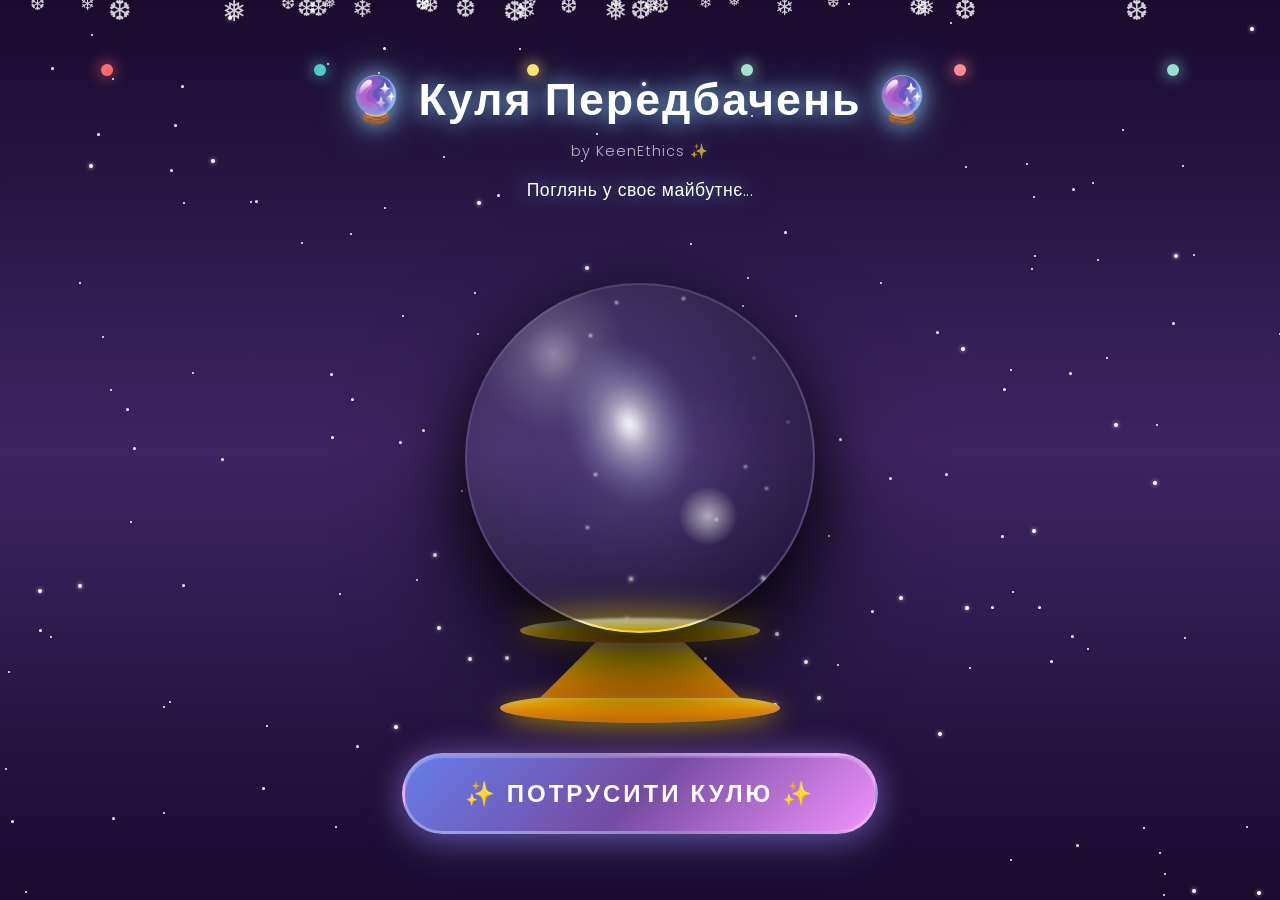
<file: index.html>
<!DOCTYPE html>
<html lang="uk">
	<head>
		<meta charset="UTF-8" />
		<meta name="viewport" content="width=device-width, initial-scale=1.0" />
		<title>Куля Передбачень</title>
		<link rel="preconnect" href="https://fonts.googleapis.com" />
		<link rel="preconnect" href="https://fonts.gstatic.com" crossorigin />
		<link
			href="https://fonts.googleapis.com/css2?family=Poppins:wght@400;600;700&display=swap"
			rel="stylesheet"
		/>
		<style>
			* {
				margin: 0;
				padding: 0;
				box-sizing: border-box;
			}

			body {
				font-family: 'Poppins', sans-serif;
				background: linear-gradient(
					180deg,
					#1a0b2e 0%,
					#2d1b4e 30%,
					#3e2463 50%,
					#2d1b4e 70%,
					#1a0b2e 100%
				);
				min-height: 100vh;
				display: flex;
				justify-content: center;
				align-items: center;
				padding: 20px;
				position: relative;
				overflow-y: auto;
				overflow-x: hidden;
			}

			/* Зоряне небо */
			.starry-sky {
				position: fixed;
				top: 0;
				left: 0;
				width: 100%;
				height: 100%;
				z-index: 1;
			}

			.star {
				position: absolute;
				background: white;
				border-radius: 50%;
				animation: twinkle 3s infinite;
			}

			.star.small {
				width: 2px;
				height: 2px;
			}

			.star.medium {
				width: 3px;
				height: 3px;
			}

			.star.large {
				width: 4px;
				height: 4px;
				box-shadow: 0 0 4px rgba(255, 255, 255, 0.8);
			}

			@keyframes twinkle {
				0%,
				100% {
					opacity: 0.3;
				}
				50% {
					opacity: 1;
				}
			}

			/* Сніжинки */
			.snowflake {
				position: absolute;
				top: -10px;
				color: rgba(255, 255, 255, 0.8);
				font-size: 1.5em;
				animation: fall linear infinite;
				z-index: 2;
			}

			@keyframes fall {
				0% {
					transform: translateY(0) rotate(0deg);
					opacity: 1;
				}
				100% {
					transform: translateY(100vh) rotate(360deg);
					opacity: 0.3;
				}
			}

			/* Санта на оленях */
			.santa-sleigh {
				position: fixed;
				top: 15%;
				left: -300px;
				width: 300px;
				height: 150px;
				z-index: 50;
				animation: santaFly 25s linear infinite;
				filter: drop-shadow(0 5px 15px rgba(0, 0, 0, 0.5));
			}

			@keyframes santaFly {
				0% {
					left: -300px;
					top: 15%;
				}
				25% {
					top: 25%;
				}
				50% {
					top: 20%;
					left: 50%;
				}
				75% {
					top: 10%;
				}
				100% {
					left: calc(100% + 300px);
					top: 15%;
				}
			}

			/* Олень - базовий стиль */
			.reindeer {
				position: absolute;
				top: 30px;
				width: 80px;
				height: 70px;
				z-index: 8;
				left: 190px;
			}

			.reindeer-body {
				position: absolute;
				left: 12px;
				top: 12px;
				width: 45px;
				height: 32px;
				background: linear-gradient(
					135deg,
					#8b4513 0%,
					#a0522d 50%,
					#8b4513 100%
				);
				border-radius: 50% 50% 45% 45%;
			}

			.reindeer-head {
				position: absolute;
				left: 50px;
				top: 4px;
				width: 26px;
				height: 26px;
				background: linear-gradient(
					135deg,
					#a0522d 0%,
					#cd853f 50%,
					#a0522d 100%
				);
				border-radius: 50%;
				z-index: 2;
			}

			.reindeer-antler {
				position: absolute;
				width: 4px;
				height: 18px;
				background: #654321;
				border-radius: 2px;
			}

			.reindeer-antler.left {
				top: -15px;
				left: 6px;
				transform: rotate(-25deg);
			}

			.reindeer-antler.right {
				top: -15px;
				right: 6px;
				transform: rotate(25deg);
			}

			.reindeer-antler::before,
			.reindeer-antler::after {
				content: '';
				position: absolute;
				width: 3px;
				height: 10px;
				background: #654321;
				border-radius: 2px;
				top: 3px;
			}

			.reindeer-antler.left::before {
				left: -4px;
				transform: rotate(-35deg);
			}

			.reindeer-antler.left::after {
				right: -4px;
				transform: rotate(35deg);
			}

			.reindeer-antler.right::before {
				left: -4px;
				transform: rotate(-35deg);
			}

			.reindeer-antler.right::after {
				right: -4px;
				transform: rotate(35deg);
			}

			.reindeer-nose {
				position: absolute;
				right: -3px;
				top: 50%;
				transform: translateY(-50%);
				width: 8px;
				height: 8px;
				background: #ff3333;
				border-radius: 50%;
				box-shadow: 0 0 15px rgba(255, 51, 51, 1);
				animation: noseGlow 1s infinite alternate;
				z-index: 3;
			}

			@keyframes noseGlow {
				0% {
					box-shadow: 0 0 15px rgba(255, 51, 51, 1);
					background: #ff3333;
				}
				100% {
					box-shadow: 0 0 25px rgba(255, 51, 51, 1),
						0 0 35px rgba(255, 100, 100, 0.5);
					background: #ff5555;
				}
			}

			.reindeer-ear {
				position: absolute;
				width: 8px;
				height: 12px;
				background: #a0522d;
				border-radius: 50% 50% 0 0;
				top: 2px;
			}

			.reindeer-ear.left {
				left: 8px;
				transform: rotate(-15deg);
			}

			.reindeer-ear.right {
				right: 8px;
				transform: rotate(15deg);
			}

			.reindeer-leg {
				position: absolute;
				width: 5px;
				height: 20px;
				background: linear-gradient(180deg, #8b4513 0%, #654321 100%);
				border-radius: 3px;
				bottom: 0;
			}

			.reindeer-leg.front-left {
				left: 18px;
				top: 40px;
				z-index: -1;
			}
			.reindeer-leg.front-right {
				left: 28px;
				top: 40px;
				z-index: -1;
			}
			.reindeer-leg.back-left {
				left: 40px;
				top: 40px;
				z-index: -1;
			}
			.reindeer-leg.back-right {
				left: 50px;
				top: 35px;
				z-index: -1;
				height: 25px;
			}

			.reindeer-tail {
				position: absolute;
				left: 5px;
				top: 18px;
				width: 12px;
				height: 16px;
				background: #654321;
				border-radius: 50%;
			}

			/* Мотузка упряжки */
			.harness {
				position: absolute;
				height: 2px;
				background: linear-gradient(
					90deg,
					#8b4513 0%,
					#654321 50%,
					#8b4513 100%
				);
				top: 50px;
				z-index: 7;
				left: 165px;
				width: 35px;
			}

			/* Сани - ПОПЕРЕДУ */
			.sleigh {
				position: absolute;
				left: 0;
				top: 45px;
				width: 180px;
				height: 80px;
				z-index: 15;
			}

			.sleigh-runner {
				position: absolute;
				bottom: 0;
				width: 100%;
				height: 10px;
				background: linear-gradient(
					90deg,
					#ffd700 0%,
					#ffa500 20%,
					#ffd700 40%,
					#ffa500 60%,
					#ffd700 80%,
					#ffa500 100%
				);
				border-radius: 50px;
				box-shadow: 0 0 10px rgba(255, 215, 0, 0.8),
					0 3px 8px rgba(0, 0, 0, 0.4);
			}

			.sleigh-runner::before {
				content: '';
				position: absolute;
				left: 0;
				top: -3px;
				width: 25%;
				height: 100%;
				background: rgba(255, 255, 255, 0.4);
				border-radius: 50px;
				filter: blur(3px);
			}

			.sleigh-base {
				position: absolute;
				bottom: 12px;
				left: 5%;
				width: 90%;
				height: 45px;
				background: linear-gradient(
					135deg,
					#c62828 0%,
					#e53935 30%,
					#d32f2f 50%,
					#e53935 70%,
					#c62828 100%
				);
				border-radius: 25px 25px 8px 8px;
				box-shadow: inset 0 3px 8px rgba(255, 255, 255, 0.3),
					inset 0 -3px 8px rgba(0, 0, 0, 0.4), 0 5px 15px rgba(0, 0, 0, 0.3);
			}

			.sleigh-base::before {
				content: '';
				position: absolute;
				top: 10%;
				left: 10%;
				width: 80%;
				height: 30%;
				background: linear-gradient(
					90deg,
					transparent 0%,
					rgba(255, 255, 255, 0.3) 50%,
					transparent 100%
				);
				border-radius: 50%;
				filter: blur(2px);
			}

			.sleigh-back {
				position: absolute;
				top: 8px;
				left: 15px;
				width: 30px;
				height: 50px;
				background: linear-gradient(
					135deg,
					#c62828 0%,
					#e53935 50%,
					#d32f2f 100%
				);
				border-radius: 18px 18px 0 0;
				box-shadow: inset 2px 2px 5px rgba(255, 255, 255, 0.2);
			}

			/* Санта */
			.santa {
				position: absolute;
				left: 45px;
				top: -15px;
				width: 80px;
				height: 90px;
				z-index: 5;
			}

			.santa-body {
				position: absolute;
				bottom: 12px;
				left: 15px;
				width: 50px;
				height: 45px;
				background: linear-gradient(
					135deg,
					#c62828 0%,
					#e53935 40%,
					#d32f2f 60%,
					#c62828 100%
				);
				border-radius: 15px;
				box-shadow: inset 0 3px 8px rgba(255, 255, 255, 0.3),
					inset 0 -3px 8px rgba(0, 0, 0, 0.4), 0 3px 10px rgba(0, 0, 0, 0.3);
			}

			.santa-body::before {
				content: '';
				position: absolute;
				top: 15%;
				left: 10%;
				width: 30%;
				height: 50%;
				background: linear-gradient(
					135deg,
					transparent,
					rgba(255, 255, 255, 0.2)
				);
				border-radius: 50%;
				filter: blur(3px);
			}

			.santa-head {
				position: absolute;
				top: 15px;
				left: 18px;
				width: 42px;
				height: 42px;
				background: radial-gradient(circle at 30% 30%, #ffe4c4, #ffdab9);
				border-radius: 50%;
				box-shadow: 0 3px 8px rgba(0, 0, 0, 0.3),
					inset -2px -2px 5px rgba(0, 0, 0, 0.1);
			}

			.santa-eye {
				position: absolute;
				width: 5px;
				height: 5px;
				background: #1a1a1a;
				border-radius: 50%;
				top: 38%;
				box-shadow: 0 0 2px rgba(0, 0, 0, 0.5);
			}

			.santa-eye.left {
				left: 22%;
			}
			.santa-eye.right {
				right: 22%;
			}

			.santa-eye::after {
				content: '';
				position: absolute;
				top: 1px;
				left: 1px;
				width: 2px;
				height: 2px;
				background: white;
				border-radius: 50%;
			}

			/* Посмішка Санти */
			.santa-smile {
				position: absolute;
				top: 65%;
				left: 50%;
				transform: translateX(-50%);
				width: 18px;
				height: 9px;
				border: 2px solid #8b0000;
				border-top: none;
				border-radius: 0 0 12px 12px;
				background: transparent;
			}

			.santa-smile::before {
				content: '';
				position: absolute;
				bottom: -2px;
				left: 50%;
				transform: translateX(-50%);
				width: 8px;
				height: 4px;
				background: #ff6b6b;
				border-radius: 0 0 50% 50%;
			}

			.santa-hat {
				position: absolute;
				top: -5px;
				left: 15px;
				width: 45px;
				height: 36px;
				background: linear-gradient(
					135deg,
					#c62828 0%,
					#e53935 40%,
					#d32f2f 60%,
					#c62828 100%
				);
				border-radius: 50% 50% 0 0;
				transform: rotate(-10deg);
				box-shadow: 0 3px 8px rgba(0, 0, 0, 0.4),
					inset 1px 1px 5px rgba(255, 255, 255, 0.2);
			}

			.santa-hat::before {
				content: '';
				position: absolute;
				bottom: 0;
				left: 0;
				width: 100%;
				height: 8px;
				background: white;
				border-radius: 4px;
				box-shadow: 0 1px 3px rgba(0, 0, 0, 0.2),
					inset 0 1px 2px rgba(0, 0, 0, 0.1);
			}

			.santa-hat::after {
				content: '';
				position: absolute;
				top: -8px;
				right: -4px;
				width: 18px;
				height: 18px;
				background: radial-gradient(circle, white, #f0f0f0);
				border-radius: 50%;
				box-shadow: 0 0 12px rgba(255, 255, 255, 0.9),
					0 2px 5px rgba(0, 0, 0, 0.2);
			}

			.santa-beard {
				position: absolute;
				bottom: -8px;
				left: 50%;
				transform: translateX(-50%);
				width: 32px;
				height: 16px;
				background: radial-gradient(ellipse at top, white, #f8f8f8);
				border-radius: 0 0 50% 50%;
				box-shadow: 0 2px 5px rgba(0, 0, 0, 0.1),
					inset 0 2px 3px rgba(0, 0, 0, 0.05);
			}

			.santa-beard::before {
				content: '';
				position: absolute;
				bottom: 0;
				left: 50%;
				transform: translateX(-50%);
				width: 40%;
				height: 30%;
				background: rgba(0, 0, 0, 0.05);
				border-radius: 50%;
				filter: blur(2px);
			}

			.santa-mustache {
				position: absolute;
				top: 58%;
				left: 50%;
				transform: translateX(-50%);
				width: 26px;
				height: 10px;
				background: white;
				border-radius: 50% 50% 0 0;
				box-shadow: 0 1px 3px rgba(0, 0, 0, 0.1);
			}

			.santa-mustache::before,
			.santa-mustache::after {
				content: '';
				position: absolute;
				top: 0;
				width: 8px;
				height: 8px;
				background: white;
				border-radius: 50%;
			}

			.santa-mustache::before {
				left: -4px;
			}

			.santa-mustache::after {
				right: -4px;
			}

			.santa-belt {
				position: absolute;
				top: 55%;
				left: 0;
				width: 100%;
				height: 12px;
				background: linear-gradient(
					180deg,
					#0a0a0a 0%,
					#1a1a1a 50%,
					#0a0a0a 100%
				);
				box-shadow: inset 0 2px 4px rgba(0, 0, 0, 0.6),
					0 1px 0 rgba(255, 255, 255, 0.1), 0 -1px 0 rgba(255, 255, 255, 0.05);
			}

			.santa-belt::after {
				content: '';
				position: absolute;
				left: 50%;
				transform: translateX(-50%);
				width: 16px;
				height: 16px;
				background: linear-gradient(
					135deg,
					#ffd700 0%,
					#ffc700 50%,
					#ffd700 100%
				);
				border: 2.5px solid #8b6914;
				border-radius: 3px;
				top: -2px;
				box-shadow: 0 0 10px rgba(255, 215, 0, 0.9),
					inset 1px 1px 3px rgba(255, 255, 255, 0.6),
					inset -1px -1px 3px rgba(0, 0, 0, 0.3);
			}

			.santa-arm {
				position: absolute;
				width: 16px;
				height: 35px;
				background: linear-gradient(
					180deg,
					#c62828 0%,
					#d32f2f 50%,
					#c62828 100%
				);
				border-radius: 8px;
				top: 22px;
				box-shadow: inset 1px 1px 3px rgba(255, 255, 255, 0.2),
					2px 2px 5px rgba(0, 0, 0, 0.3);
			}

			.santa-arm.left {
				left: 62px;
				top: 37px;
				transform: rotate(-38deg);
			}

			.santa-arm.right {
				right: 62px;
				transform: rotate(15deg);
				top: 37px;
				z-index: -1;
			}

			.santa-hand {
				position: absolute;
				bottom: -7px;
				left: 50%;
				transform: translateX(-50%);
				width: 12px;
				height: 12px;
				background: radial-gradient(circle at 30% 30%, #ffe4c4, #ffdab9);
				border-radius: 50%;
				box-shadow: 0 2px 4px rgba(0, 0, 0, 0.3),
					inset -1px -1px 2px rgba(0, 0, 0, 0.1);
			}

			/* Мішок з подарунками */
			.gift-bag {
				position: absolute;
				right: 20px;
				top: 8px;
				width: 45px;
				height: 50px;
				background: linear-gradient(
					135deg,
					#6d4c41 0%,
					#8d6e63 40%,
					#6d4c41 100%
				);
				border-radius: 0 0 50% 50%;
				box-shadow: inset -3px -3px 8px rgba(0, 0, 0, 0.4),
					inset 3px 3px 8px rgba(255, 255, 255, 0.1);
			}

			.gift-bag::before {
				content: '';
				position: absolute;
				top: -10px;
				left: 50%;
				transform: translateX(-50%);
				width: 32px;
				height: 18px;
				background: linear-gradient(135deg, #d32f2f 0%, #e53935 100%);
				border-radius: 8px;
				box-shadow: 0 2px 5px rgba(0, 0, 0, 0.3);
			}

			.gift-bag::after {
				content: '🎁';
				position: absolute;
				top: 50%;
				left: 50%;
				transform: translate(-50%, -50%);
				font-size: 1.2em;
			}

			/* Зірки від саней */
			.sleigh-sparkle {
				position: absolute;
				width: 4px;
				height: 4px;
				background: white;
				border-radius: 50%;
				animation: sparkle 1s infinite;
			}

			.sleigh-sparkle:nth-child(1) {
				top: 10px;
				left: -20px;
				animation-delay: 0s;
			}

			.sleigh-sparkle:nth-child(2) {
				top: 30px;
				left: -15px;
				animation-delay: 0.3s;
			}

			.sleigh-sparkle:nth-child(3) {
				top: 50px;
				left: -25px;
				animation-delay: 0.6s;
			}

			@keyframes sparkle {
				0%,
				100% {
					opacity: 0;
					transform: scale(0);
				}
				50% {
					opacity: 1;
					transform: scale(1.5);
				}
			}

			/* Новорічні вогники */
			.fairy-lights {
				position: fixed;
				top: 20px;
				left: 0;
				width: 100%;
				height: 100px;
				z-index: 3;
				display: flex;
				justify-content: space-around;
				align-items: center;
			}

			.light {
				width: 12px;
				height: 12px;
				border-radius: 50%;
				animation: lightGlow 2s infinite ease-in-out;
				box-shadow: 0 0 15px currentColor;
			}

			.light:nth-child(1) {
				background: #ff6b6b;
				color: #ff6b6b;
				animation-delay: 0s;
			}
			.light:nth-child(2) {
				background: #4ecdc4;
				color: #4ecdc4;
				animation-delay: 0.3s;
			}
			.light:nth-child(3) {
				background: #ffe66d;
				color: #ffe66d;
				animation-delay: 0.6s;
			}
			.light:nth-child(4) {
				background: #a8e6cf;
				color: #a8e6cf;
				animation-delay: 0.9s;
			}
			.light:nth-child(5) {
				background: #ff8b94;
				color: #ff8b94;
				animation-delay: 1.2s;
			}
			.light:nth-child(6) {
				background: #95e1d3;
				color: #95e1d3;
				animation-delay: 1.5s;
			}

			@keyframes lightGlow {
				0%,
				100% {
					opacity: 0.4;
					transform: scale(1);
				}
				50% {
					opacity: 1;
					transform: scale(1.3);
				}
			}

			.instruction {
				color: #ffffff;
				font-family: 'Poppins', sans-serif;
				font-size: 1.1em;
				font-weight: 300;
				margin-bottom: 20px;
				letter-spacing: 0.5px;
				text-shadow: 0 0 20px rgba(135, 206, 250, 0.8),
					0 0 40px rgba(135, 206, 250, 0.5), 0 2px 4px rgba(0, 0, 0, 0.3);
			}

			.footer {
				position: fixed;
				bottom: 20px;
				left: 50%;
				transform: translateX(-50%);
				color: rgba(255, 255, 255, 0.7);
				font-family: 'Poppins', sans-serif;
				font-size: 0.9em;
				font-weight: 300;
				letter-spacing: 1px;
				text-shadow: 0 0 8px rgba(135, 206, 250, 0.3),
					0 1px 2px rgba(0, 0, 0, 0.3);
				z-index: 100;
			}

			.container {
				position: relative;
				z-index: 10;
				text-align: center;
				max-width: 800px;
				width: 100%;
			}

			h1 {
				color: #ffffff;
				font-family: 'Poppins', sans-serif;
				font-size: 2.8em;
				font-weight: 700;
				margin-bottom: 8px;
				letter-spacing: 2px;
				text-shadow: 0 0 20px rgba(135, 206, 250, 0.8),
					0 0 40px rgba(135, 206, 250, 0.5), 0 2px 4px rgba(0, 0, 0, 0.3);
				animation: titleShine 3s infinite alternate;
			}

			@keyframes titleShine {
				0% {
					text-shadow: 0 0 20px rgba(135, 206, 250, 0.8),
						0 0 40px rgba(135, 206, 250, 0.5), 0 2px 4px rgba(0, 0, 0, 0.3);
				}
				100% {
					text-shadow: 0 0 30px rgba(135, 206, 250, 1),
						0 0 60px rgba(135, 206, 250, 0.7), 0 2px 6px rgba(0, 0, 0, 0.4);
				}
			}

			.subtitle {
				color: rgba(255, 255, 255, 0.7);
				font-family: 'Poppins', sans-serif;
				font-size: 0.9em;
				font-weight: 300;
				margin-bottom: 15px;
				letter-spacing: 1px;
				text-shadow: 0 0 8px rgba(135, 206, 250, 0.3),
					0 1px 2px rgba(0, 0, 0, 0.3);
			}

			/* Куля */
			.crystal-ball-container {
				position: relative;
				width: 420px;
				height: 500px;
				margin: 0 auto 30px;
				perspective: 1500px;
			}

			/* Підставка */
			.crystal-stand {
				position: absolute;
				bottom: 0;
				left: 50%;
				transform: translateX(-50%);
				width: 280px;
				height: 100px;
				z-index: 5;
			}

			.stand-base {
				position: absolute;
				bottom: 0;
				width: 100%;
				height: 30px;
				background: linear-gradient(
					to bottom,
					#ffd700 0%,
					#ffa500 50%,
					#ff8c00 100%
				);
				border-radius: 50%;
				box-shadow: 0 5px 25px rgba(255, 215, 0, 0.6),
					inset 0 -3px 10px rgba(139, 69, 19, 0.4),
					inset 0 2px 8px rgba(255, 250, 205, 0.5);
			}

			.stand-pillar {
				position: absolute;
				bottom: 25px;
				left: 50%;
				transform: translateX(-50%);
				width: 200px;
				height: 60px;
				background: linear-gradient(
					to bottom,
					#ffe4b5 0%,
					#ffd700 30%,
					#ffa500 70%,
					#ff8c00 100%
				);
				clip-path: polygon(30% 0%, 70% 0%, 100% 100%, 0% 100%);
				box-shadow: inset 0 5px 15px rgba(255, 250, 205, 0.4),
					inset 0 -5px 15px rgba(139, 69, 19, 0.3);
			}

			.stand-top {
				position: absolute;
				bottom: 80px;
				left: 50%;
				transform: translateX(-50%);
				width: 240px;
				height: 25px;
				background: linear-gradient(
					to bottom,
					#fffacd 0%,
					#ffd700 50%,
					#ffa500 100%
				);
				border-radius: 50%;
				box-shadow: 0 -5px 30px rgba(255, 215, 0, 0.8),
					inset 0 3px 10px rgba(255, 255, 255, 0.4),
					inset 0 -3px 10px rgba(139, 69, 19, 0.3);
			}

			/* Велика прозора куля */
			.crystal-ball {
				position: absolute;
				top: 60px;
				left: 50%;
				transform: translateX(-50%);
				width: 350px;
				height: 350px;
				background: radial-gradient(
						ellipse at 25% 20%,
						rgba(255, 255, 255, 0.4) 0%,
						rgba(255, 255, 255, 0.15) 8%,
						transparent 20%
					),
					radial-gradient(
						circle at 50% 50%,
						rgba(200, 220, 255, 0.15) 0%,
						rgba(150, 180, 230, 0.1) 40%,
						rgba(100, 140, 200, 0.05) 70%,
						transparent 100%
					);
				border-radius: 50%;
				border: 2px solid rgba(255, 255, 255, 0.15);
				box-shadow: 0 50px 120px rgba(0, 0, 0, 0.8),
					0 20px 60px rgba(0, 0, 0, 0.6),
					inset -50px -50px 100px rgba(0, 0, 0, 0.3),
					inset 40px 40px 80px rgba(255, 255, 255, 0.08);
				backdrop-filter: blur(1px);
				z-index: 10;
				transition: transform 0.3s ease;
			}

			/* Основний блиск */
			.main-highlight {
				position: absolute;
				top: 50px;
				left: 80px;
				width: 180px;
				height: 220px;
				background: radial-gradient(
					ellipse 90px 120px at 50% 40%,
					rgba(255, 255, 255, 0.95) 0%,
					rgba(255, 255, 255, 0.8) 8%,
					rgba(255, 255, 255, 0.5) 20%,
					rgba(230, 240, 255, 0.3) 35%,
					rgba(200, 220, 255, 0.15) 50%,
					transparent 70%
				);
				border-radius: 50%;
				pointer-events: none;
				filter: blur(2px);
				transform: rotate(-20deg);
			}

			.secondary-highlight {
				position: absolute;
				bottom: 80px;
				right: 70px;
				width: 70px;
				height: 70px;
				background: radial-gradient(
					circle,
					rgba(255, 255, 255, 0.6) 0%,
					rgba(255, 255, 255, 0.3) 30%,
					transparent 60%
				);
				border-radius: 50%;
				pointer-events: none;
			}

			/* Туман всередині кулі */
			.fog-container {
				position: absolute;
				top: 50%;
				left: 50%;
				transform: translate(-50%, -50%);
				width: 85%;
				height: 85%;
				border-radius: 50%;
				overflow: hidden;
				opacity: 0;
				transition: opacity 0.5s ease;
			}

			.fog-container.active {
				opacity: 1;
			}

			/* Святкові частинки замість туману */
			.fog-layer {
				position: absolute;
				width: 100%;
				height: 100%;
				top: 0;
				left: 0;
			}

			/* Перша частинка - Кола що розходяться */
			.fog-layer:nth-child(1) {
				animation: ripples 2s ease-out infinite;
			}

			.fog-layer:nth-child(1)::before {
				content: '';
				position: absolute;
				top: 50%;
				left: 50%;
				transform: translate(-50%, -50%);
				width: 20px;
				height: 20px;
				border: 3px solid rgba(138, 43, 226, 0.8);
				border-radius: 50%;
				box-shadow: 0 0 20px rgba(138, 43, 226, 0.6);
				animation: expandRing 2s ease-out infinite;
			}

			.fog-layer:nth-child(1)::after {
				content: '';
				position: absolute;
				top: 50%;
				left: 50%;
				transform: translate(-50%, -50%);
				width: 20px;
				height: 20px;
				border: 3px solid rgba(255, 105, 180, 0.8);
				border-radius: 50%;
				box-shadow: 0 0 20px rgba(255, 105, 180, 0.6);
				animation: expandRing 2s ease-out infinite 1s;
			}

			@keyframes expandRing {
				0% {
					width: 20px;
					height: 20px;
					opacity: 1;
				}
				100% {
					width: 200px;
					height: 200px;
					opacity: 0;
				}
			}

			/* Друга частинка - Променеве світло */
			.fog-layer:nth-child(2) {
				animation: rotateRays 4s linear infinite;
			}

			.fog-layer:nth-child(2)::before,
			.fog-layer:nth-child(2)::after {
				content: '';
				position: absolute;
				top: 50%;
				left: 50%;
				transform-origin: center;
				width: 2px;
				height: 100%;
				background: linear-gradient(
					to bottom,
					transparent 0%,
					rgba(255, 215, 0, 0.8) 45%,
					rgba(255, 215, 0, 1) 50%,
					rgba(255, 215, 0, 0.8) 55%,
					transparent 100%
				);
				box-shadow: 0 0 15px rgba(255, 215, 0, 0.8);
			}

			.fog-layer:nth-child(2)::before {
				transform: translate(-50%, -50%) rotate(0deg);
			}

			.fog-layer:nth-child(2)::after {
				transform: translate(-50%, -50%) rotate(90deg);
			}

			@keyframes rotateRays {
				0% {
					transform: rotate(0deg);
				}
				100% {
					transform: rotate(360deg);
				}
			}

			/* Третя частинка - Магічні спіралі */
			.fog-layer:nth-child(3) {
				animation: spiralSpin 3s linear infinite;
			}

			.fog-layer:nth-child(3)::before {
				content: '✨';
				position: absolute;
				font-size: 1.5em;
				color: rgba(138, 43, 226, 0.9);
				text-shadow: 0 0 15px rgba(138, 43, 226, 1);
				animation: spiralOrbit 3s linear infinite;
				transform-origin: 50% 50%;
			}

			.fog-layer:nth-child(3)::after {
				content: '⭐';
				position: absolute;
				font-size: 1.5em;
				color: rgba(255, 215, 0, 0.9);
				text-shadow: 0 0 15px rgba(255, 215, 0, 1);
				animation: spiralOrbit 3s linear infinite reverse;
				transform-origin: 50% 50%;
			}

			@keyframes spiralOrbit {
				0% {
					top: 50%;
					left: 50%;
					transform: translate(-50%, -50%) rotate(0deg) translateX(0px);
					opacity: 0;
				}
				20% {
					opacity: 1;
				}
				80% {
					opacity: 1;
				}
				100% {
					top: 50%;
					left: 50%;
					transform: translate(-50%, -50%) rotate(360deg) translateX(80px);
					opacity: 0;
				}
			}

			@keyframes spiralSpin {
				0% {
					transform: rotate(0deg);
				}
				100% {
					transform: rotate(360deg);
				}
			}

			/* Розсіювання - плавне зникнення */
			.fog-container.clearing .fog-layer {
				animation: particleFade 2s forwards;
			}

			@keyframes particleFade {
				0% {
					opacity: 1;
					transform: scale(1);
				}
				100% {
					opacity: 0;
					filter: blur(60px);
					transform: scale(1.5);
				}
			}

			/* Передбачення */
			.fortune-text {
				position: absolute;
				top: 50%;
				left: 50%;
				transform: translate(-50%, -50%);
				width: 80%;
				color: #ffffff;
				font-family: 'Poppins', sans-serif;
				font-size: 2.2em;
				font-weight: 700;
				text-align: center;
				text-shadow: 0 0 15px rgba(135, 206, 250, 1),
					0 0 30px rgba(135, 206, 250, 0.8), 0 0 45px rgba(100, 149, 237, 0.6);
				line-height: 1.3;
				opacity: 0;
				z-index: 15;
				letter-spacing: 1px;
			}

			.fortune-text.show {
				animation: fortuneAppear 2s forwards;
			}

			@keyframes fortuneAppear {
				0% {
					opacity: 0;
					transform: translate(-50%, -50%) scale(0.8);
				}
				50% {
					opacity: 0.7;
				}
				100% {
					opacity: 1;
					transform: translate(-50%, -50%) scale(1);
				}
			}

			.fortune-text.glow {
				animation: fortuneGlow 2s infinite alternate;
			}

			@keyframes fortuneGlow {
				0% {
					text-shadow: 0 0 15px rgba(135, 206, 250, 1),
						0 0 30px rgba(135, 206, 250, 0.8), 0 0 45px rgba(100, 149, 237, 0.6);
				}
				100% {
					text-shadow: 0 0 25px rgba(135, 206, 250, 1),
						0 0 50px rgba(135, 206, 250, 1), 0 0 75px rgba(100, 149, 237, 0.8);
				}
			}

			/* Анімація тряски */
			.shake {
				animation: shake 0.8s cubic-bezier(0.36, 0.07, 0.19, 0.97) both;
			}

			@keyframes shake {
				0%,
				100% {
					transform: translateX(-50%) rotate(0deg);
				}
				10%,
				30%,
				50%,
				70%,
				90% {
					transform: translateX(-53%) rotate(-3deg);
				}
				20%,
				40%,
				60%,
				80% {
					transform: translateX(-47%) rotate(3deg);
				}
			}

			/* Кнопка */
			.fortune-button {
				background: linear-gradient(
					135deg,
					#667eea 0%,
					#764ba2 50%,
					#f093fb 100%
				);
				color: white;
				border: 3px solid rgba(255, 255, 255, 0.3);
				padding: 20px 60px;
				font-size: 1.5em;
				font-weight: 600;
				font-family: 'Poppins', sans-serif;
				border-radius: 50px;
				cursor: pointer;
				box-shadow: 0 10px 40px rgba(102, 126, 234, 0.4),
					0 0 30px rgba(240, 147, 251, 0.3),
					inset 0 2px 0 rgba(255, 255, 255, 0.2);
				transition: all 0.3s ease;
				text-transform: uppercase;
				letter-spacing: 3px;
				position: relative;
				overflow: hidden;
			}

			.fortune-button::before {
				content: '';
				position: absolute;
				top: 50%;
				left: 50%;
				width: 0;
				height: 0;
				background: rgba(255, 255, 255, 0.2);
				border-radius: 50%;
				transform: translate(-50%, -50%);
				transition: width 0.6s, height 0.6s;
			}

			.fortune-button:hover::before {
				width: 300px;
				height: 300px;
			}

			.fortune-button:hover {
				transform: translateY(-4px);
				box-shadow: 0 15px 50px rgba(102, 126, 234, 0.6),
					0 0 40px rgba(240, 147, 251, 0.5),
					inset 0 2px 0 rgba(255, 255, 255, 0.3);
				border-color: rgba(255, 255, 255, 0.5);
			}

			.fortune-button:active {
				transform: translateY(-2px);
			}

			.fortune-button:disabled {
				opacity: 0.5;
				cursor: not-allowed;
				transform: none;
			}

			@media (max-width: 768px) {
				h1 {
					font-size: 2.5em;
				}

				.crystal-ball-container {
					width: 350px;
					height: 450px;
				}

				.crystal-ball {
					width: 320px;
					height: 320px;
					top: 60px;
				}

				.fortune-text {
					font-size: 1.3em;
				}

				.fairy-lights {
					display: none;
				}
			}
		</style>
	</head>
	<body>
		<!-- Зоряне небо -->
		<div class="starry-sky" id="starrySky"></div>

		<!-- Сніжинки -->
		<div id="snowContainer"></div>

		<!-- Санта на оленях -->
		<div class="santa-sleigh">
			<!-- Сани ПОПЕРЕДУ -->
			<div class="sleigh">
				<div class="sleigh-runner"></div>
				<div class="sleigh-base"></div>
				<div class="sleigh-back"></div>

				<!-- Санта -->
				<div class="santa">
					<div class="santa-arm left">
						<div class="santa-hand"></div>
					</div>
					<div class="santa-body">
						<div class="santa-belt"></div>
					</div>
					<div class="santa-head">
						<div class="santa-eye left"></div>
						<div class="santa-eye right"></div>
						<div class="santa-smile"></div>
						<div class="santa-mustache"></div>
						<div class="santa-beard"></div>
					</div>
					<div class="santa-hat"></div>
					<div class="santa-arm right">
						<div class="santa-hand"></div>
					</div>
				</div>

				<!-- Мішок з подарунками -->
				<div class="gift-bag"></div>

				<!-- Іскри -->
				<div class="sleigh-sparkle"></div>
				<div class="sleigh-sparkle"></div>
				<div class="sleigh-sparkle"></div>
			</div>

			<!-- Мотузка упряжки -->
			<div class="harness"></div>

			<!-- Один олень ПОЗАДУ -->
			<div class="reindeer">
				<div class="reindeer-tail"></div>
				<div class="reindeer-body"></div>
				<div class="reindeer-leg front-left"></div>
				<div class="reindeer-leg front-right"></div>
				<div class="reindeer-leg back-left"></div>
				<div class="reindeer-leg back-right"></div>
				<div class="reindeer-head">
					<div class="reindeer-ear left"></div>
					<div class="reindeer-ear right"></div>
					<div class="reindeer-antler left"></div>
					<div class="reindeer-antler right"></div>
					<div class="reindeer-nose"></div>
				</div>
			</div>
		</div>

		<!-- Новорічні вогники -->
		<div class="fairy-lights">
			<div class="light"></div>
			<div class="light"></div>
			<div class="light"></div>
			<div class="light"></div>
			<div class="light"></div>
			<div class="light"></div>
		</div>

		<div class="container">
			<h1>🔮 Куля Передбачень 🔮</h1>
			<p class="subtitle">by KeenEthics ✨</p>
			<p class="instruction">Поглянь у своє майбутнє...</p>

			<div class="crystal-ball-container">
				<!-- Підставка -->
				<div class="crystal-stand">
					<div class="stand-base"></div>
					<div class="stand-pillar"></div>
					<div class="stand-top"></div>
				</div>

				<!-- Куля -->
				<div class="crystal-ball" id="crystalBall">
					<div class="main-highlight"></div>
					<div class="secondary-highlight"></div>

					<!-- Святкові частинки -->
					<div class="fog-container" id="fogContainer">
						<div class="fog-layer"></div>
						<div class="fog-layer"></div>
						<div class="fog-layer"></div>
					</div>

					<!-- Текст передбачення -->
					<div class="fortune-text" id="fortuneText"></div>
				</div>
			</div>

			<button class="fortune-button" id="fortuneBtn" onclick="shakeBall()">
				✨ Потрусити кулю ✨
			</button>
		</div>

		<script>
			// Можливі передбачення для sales team
			const fortunes = [
				'Вас запросять на весняне барбекю в офісі KeenEthics',
				'Ви перевиконаєте всі KPI цього року',
				'Лід, що зник, воскресне з х2 скоупом та бюджетом',
				`Клієнт напише "ми закрили раунд, потрібно ще 5 девів"`,
				'Бонус дозволить перестати дивитись на ціни в меню',
				"CRM'ка буде заповнюватись сама",
				'Pipeline буде завжди green',
				'Partnership revenue подвоїться за квартал',
				'Міжнародний партнер сам вийде на вас',
				`Клієнт не попросить "як Uber, тільки дешевше"`,
				`Клієнт не скаже "прикрутіть AI кудись"`,
				'Контрактів буде так багато, що bench закінчиться',
			]

			let isShaking = false
			let fortuneQueue = [] // Черга передбачень без повторів

			// Перемішування масиву (Fisher-Yates shuffle)
			function shuffleArray(array) {
				const shuffled = [...array]
				for (let i = shuffled.length - 1; i > 0; i--) {
					const j = Math.floor(Math.random() * (i + 1))
					;[shuffled[i], shuffled[j]] = [shuffled[j], shuffled[i]]
				}
				return shuffled
			}

			// Отримати наступне передбачення без повторів
			function getNextFortune() {
				if (fortuneQueue.length === 0) {
					fortuneQueue = shuffleArray(fortunes)
				}
				return fortuneQueue.pop()
			}

			// Створення зірок
			function createStars() {
				const sky = document.getElementById('starrySky')
				const starCount = 150

				for (let i = 0; i < starCount; i++) {
					const star = document.createElement('div')
					const size = Math.random()

					if (size > 0.8) {
						star.className = 'star large'
					} else if (size > 0.5) {
						star.className = 'star medium'
					} else {
						star.className = 'star small'
					}

					star.style.left = Math.random() * 100 + '%'
					star.style.top = Math.random() * 100 + '%'
					star.style.animationDelay = Math.random() * 3 + 's'
					sky.appendChild(star)
				}
			}

			// Створення сніжинок
			function createSnowflakes() {
				const container = document.getElementById('snowContainer')
				const snowflakeCount = 30
				const snowflakes = ['❄', '❅', '❆']

				for (let i = 0; i < snowflakeCount; i++) {
					const snowflake = document.createElement('div')
					snowflake.className = 'snowflake'
					snowflake.textContent =
						snowflakes[Math.floor(Math.random() * snowflakes.length)]
					snowflake.style.left = Math.random() * 100 + '%'
					snowflake.style.animationDuration = Math.random() * 10 + 10 + 's'
					snowflake.style.animationDelay = Math.random() * 5 + 's'
					snowflake.style.fontSize = Math.random() * 1 + 0.8 + 'em'
					container.appendChild(snowflake)
				}
			}

			function shakeBall() {
				if (isShaking) return

				isShaking = true
				const ball = document.getElementById('crystalBall')
				const fogContainer = document.getElementById('fogContainer')
				const fortuneText = document.getElementById('fortuneText')
				const fortuneBtn = document.getElementById('fortuneBtn')

				fortuneBtn.disabled = true

				// Ховаємо попереднє передбачення
				fortuneText.classList.remove('show', 'glow')
				fortuneText.style.opacity = '0'

				// Починаємо тряску
				ball.classList.add('shake')

				setTimeout(() => {
					ball.classList.remove('shake')

					// Показуємо густий туман
					fogContainer.classList.add('active')
					fogContainer.classList.remove('clearing')

					// Через 2 секунди починаємо розсіювати туман
					setTimeout(() => {
						fogContainer.classList.add('clearing')

						// Вибираємо передбачення без повторів
						const randomFortune = getNextFortune()
						fortuneText.textContent = randomFortune

						// Через 1.5 секунди показуємо текст
						setTimeout(() => {
							fortuneText.classList.add('show')

							// Через 2 секунди додаємо світіння
							setTimeout(() => {
								fortuneText.classList.add('glow')

								// Через 3 секунди туман повністю зникає і можна знову трясти
								setTimeout(() => {
									fogContainer.classList.remove('active', 'clearing')
									fortuneBtn.disabled = false
									isShaking = false
								}, 3000)
							}, 7000)
						}, 1500)
					}, 2000)
				}, 800)
			}

			// Підтримка клавіші Enter
			document.addEventListener('keypress', e => {
				if (e.key === 'Enter' && !isShaking) {
					shakeBall()
				}
			})

			// Ініціалізація
			createStars()
			createSnowflakes()

			// Автоматичне відтворення музики
			window.addEventListener('load', () => {
				const audio = document.getElementById('backgroundMusic')
				// Спроба автоматичного відтворення
				audio.play().catch(err => {
					console.log('Autoplay blocked, waiting for user interaction')
					// Якщо автоплей заблоковано, музика запуститься при першому кліку
					document.body.addEventListener(
						'click',
						() => {
							audio.play()
						},
						{ once: true }
					)
				})
			})
		</script>

		<!-- Фонова музика Jingle Bells -->
		<audio id="backgroundMusic" loop volume="0.5">
			<source
				src="https://incompetech.com/music/royalty-free/mp3-royaltyfree/Jingle%20Bells.mp3"
				type="audio/mpeg"
			/>
		</audio>
	</body>
</html>
</file>
